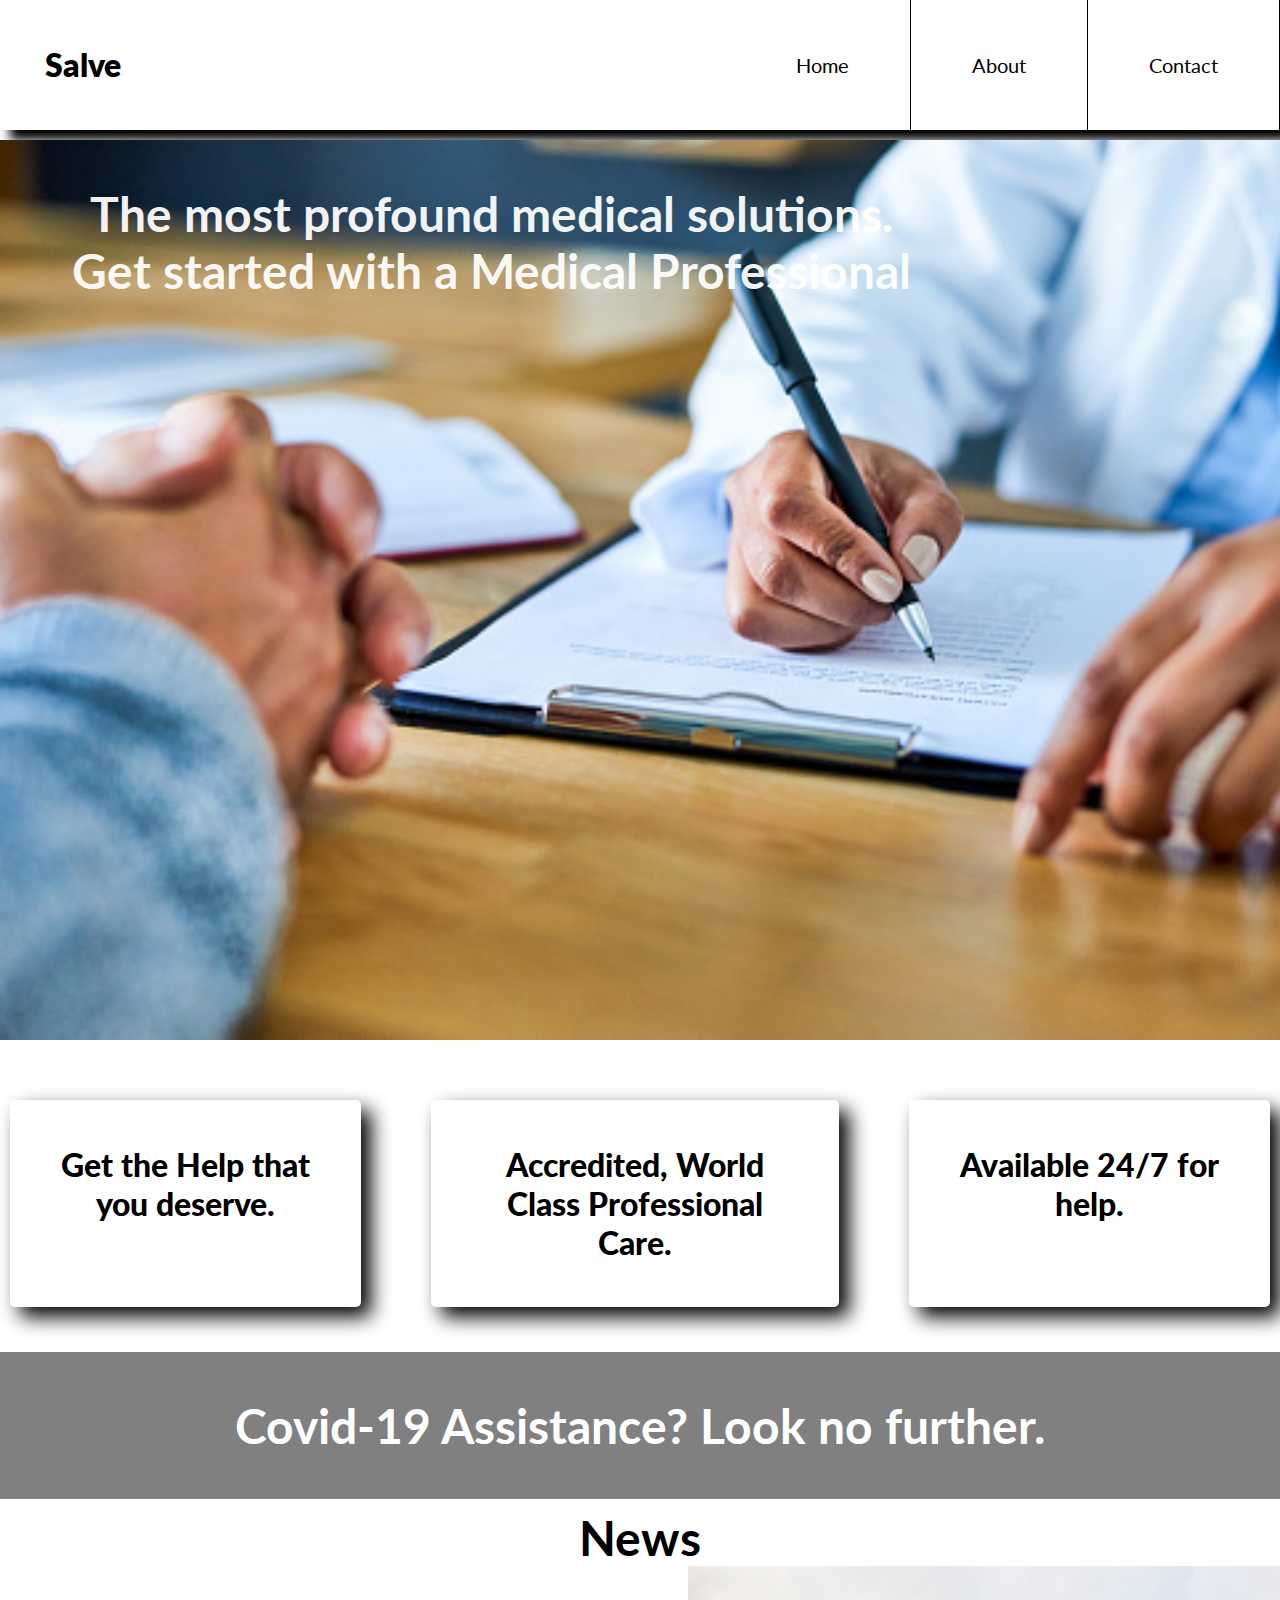
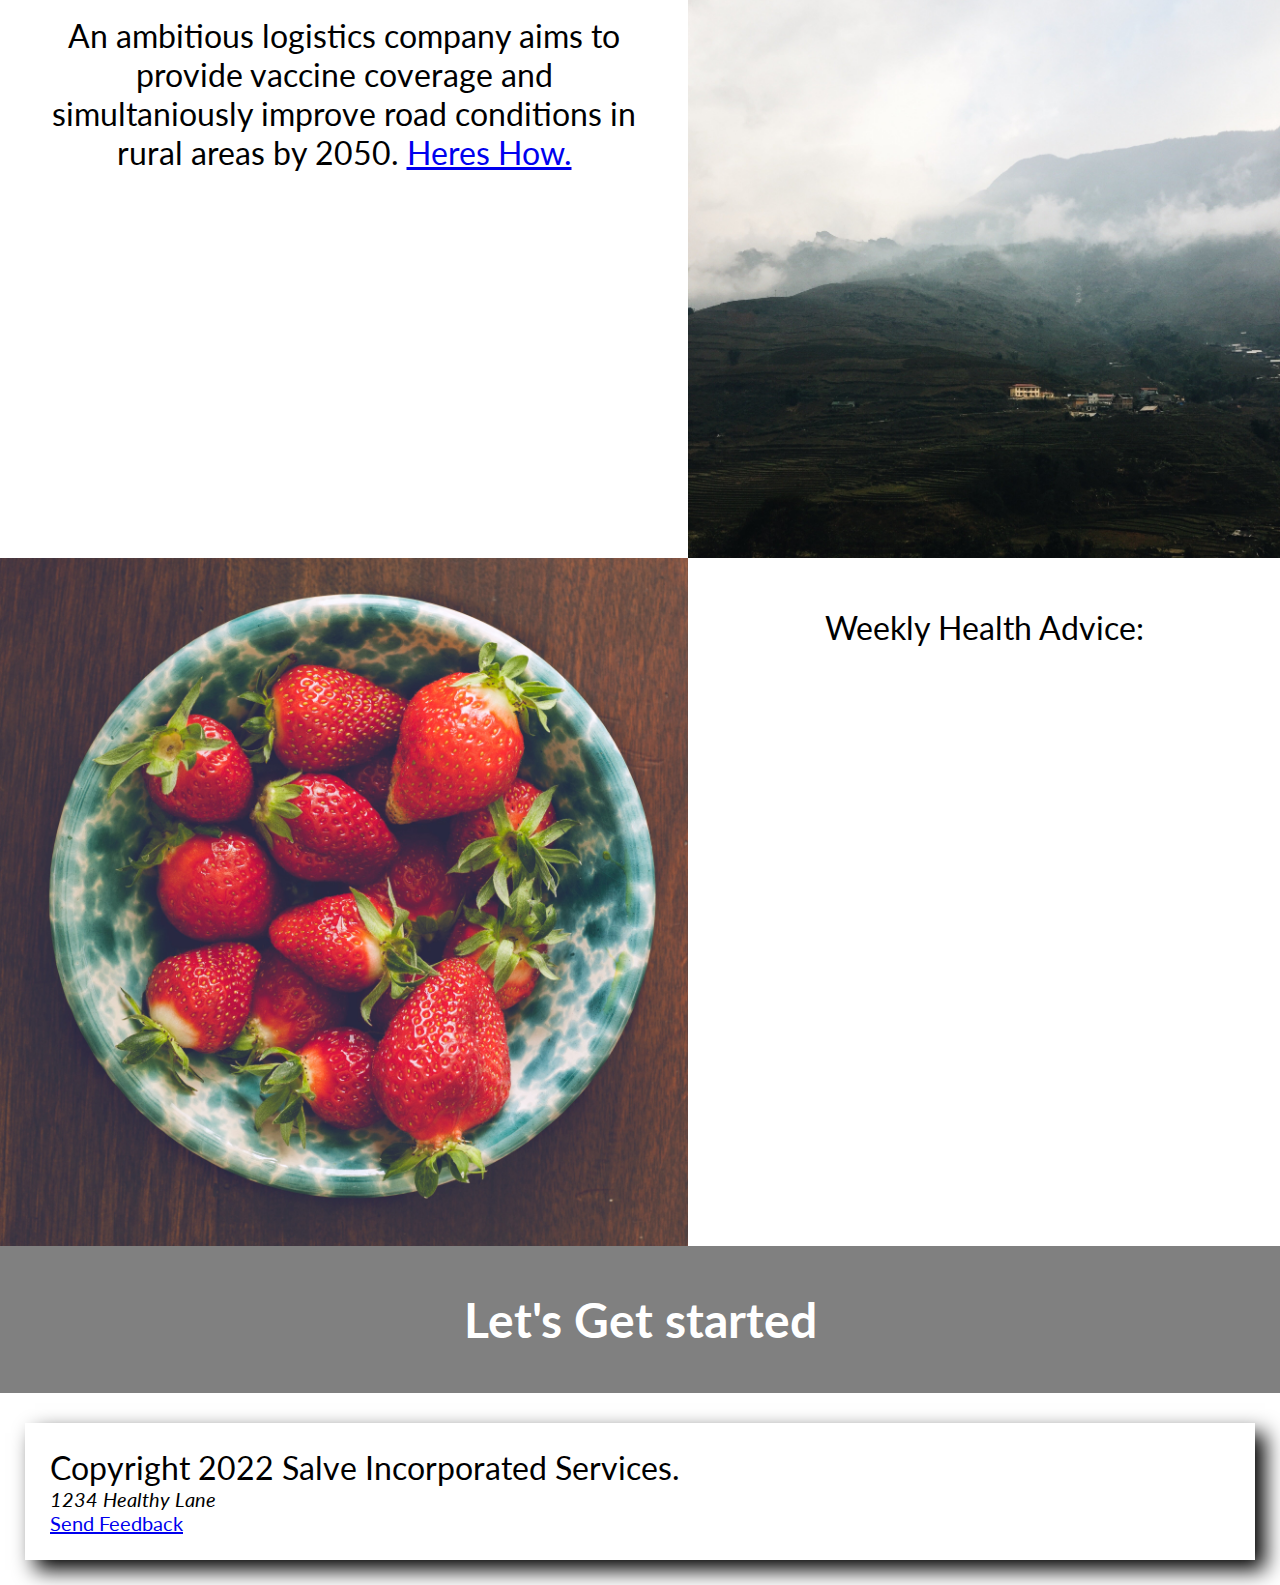
<file: InSynq Webpage/html/index.html>
<!DOCTYPE html>

<html>

<head>
<!--Stylesheets-->
<link rel="stylesheet" type="text/css" href="../css/style.css"/>
<link rel="stylesheet" type="text/css" href="../css/header.css"/>

<!--Fonts -->

<link rel="preconnect" href="https://fonts.googleapis.com">
<link rel="preconnect" href="https://fonts.gstatic.com" crossorigin>
<link href="https://fonts.googleapis.com/css2?family=Lato:wght@300&display=swap" rel="stylesheet">

<title>Salve Solutions | Homepage</title>

<!--metadata-->
<meta charset="UTF-8">
<meta name="viewport" content="width=device-width, initial-scale=1.0">
</head>

<!-- Navbar --> 
<header>
    <ul>
        <li><a href="contact.html">Contact</a></li>
        <li><a href="about.html">About</a></li>
        <li><a href="index.html">Home</a></li>
        <li id="logo">Salve</li>
    </ul>
</header>

<!-- Separated the main into boxes, ids if specificity needed-->
<main>
    <div class="box" id="main">
        <h2>The most profound medical solutions. Get started with a <a>Medical Professional</a></h2>
    </div>

    <div class="entries_box">
        <div class="entry">
            <p>Get the Help that you deserve.</p>
        </div>
        <div class="entry">
            <p>Accredited, World Class Professional Care.</p>
        </div>
    
        <div class="entry">
            <p>Available 24/7 for help.</p>
        </div>
    </div>

    <div class="box" id="nextmain">
        <h2>Covid-19 Assistance? Look no further.</h2>
    </div>
    <!--News-->
    <h2>News</h2>
    <div class="box" id="news">


        <div class="news_entry">
            <p>An ambitious logistics company aims to provide vaccine coverage and simultaniously improve road conditions in rural areas by 2050. <a href="https://globalvaccilink.netlify.app/">Heres How.</a></p>
        </div>

        <div id="news_image">
            <img src="../images/rural-area.jpg" alt="rural area">
        </div>

        <div id="news_image2">
            <img src="../images/strawberrybowl.jpg" alt="strawberry bowl">
        </div>

        <div class="news_entry">
            <p>Weekly Health Advice: </p>
        </div>

    </div>

    <!--another section-->
    <div class="box" id="lastmain">
        <h2>Let's Get started</h2>
    </div>

</main>

<!-- Footer-->
<footer>
    <p>Copyright 2022 Salve Incorporated Services.</p>
    <address>1234 Healthy Lane</address>
    <a href="mailto: cyrtkamga7@gmail.com">Send Feedback</a>

</footer>
</html>
</file>
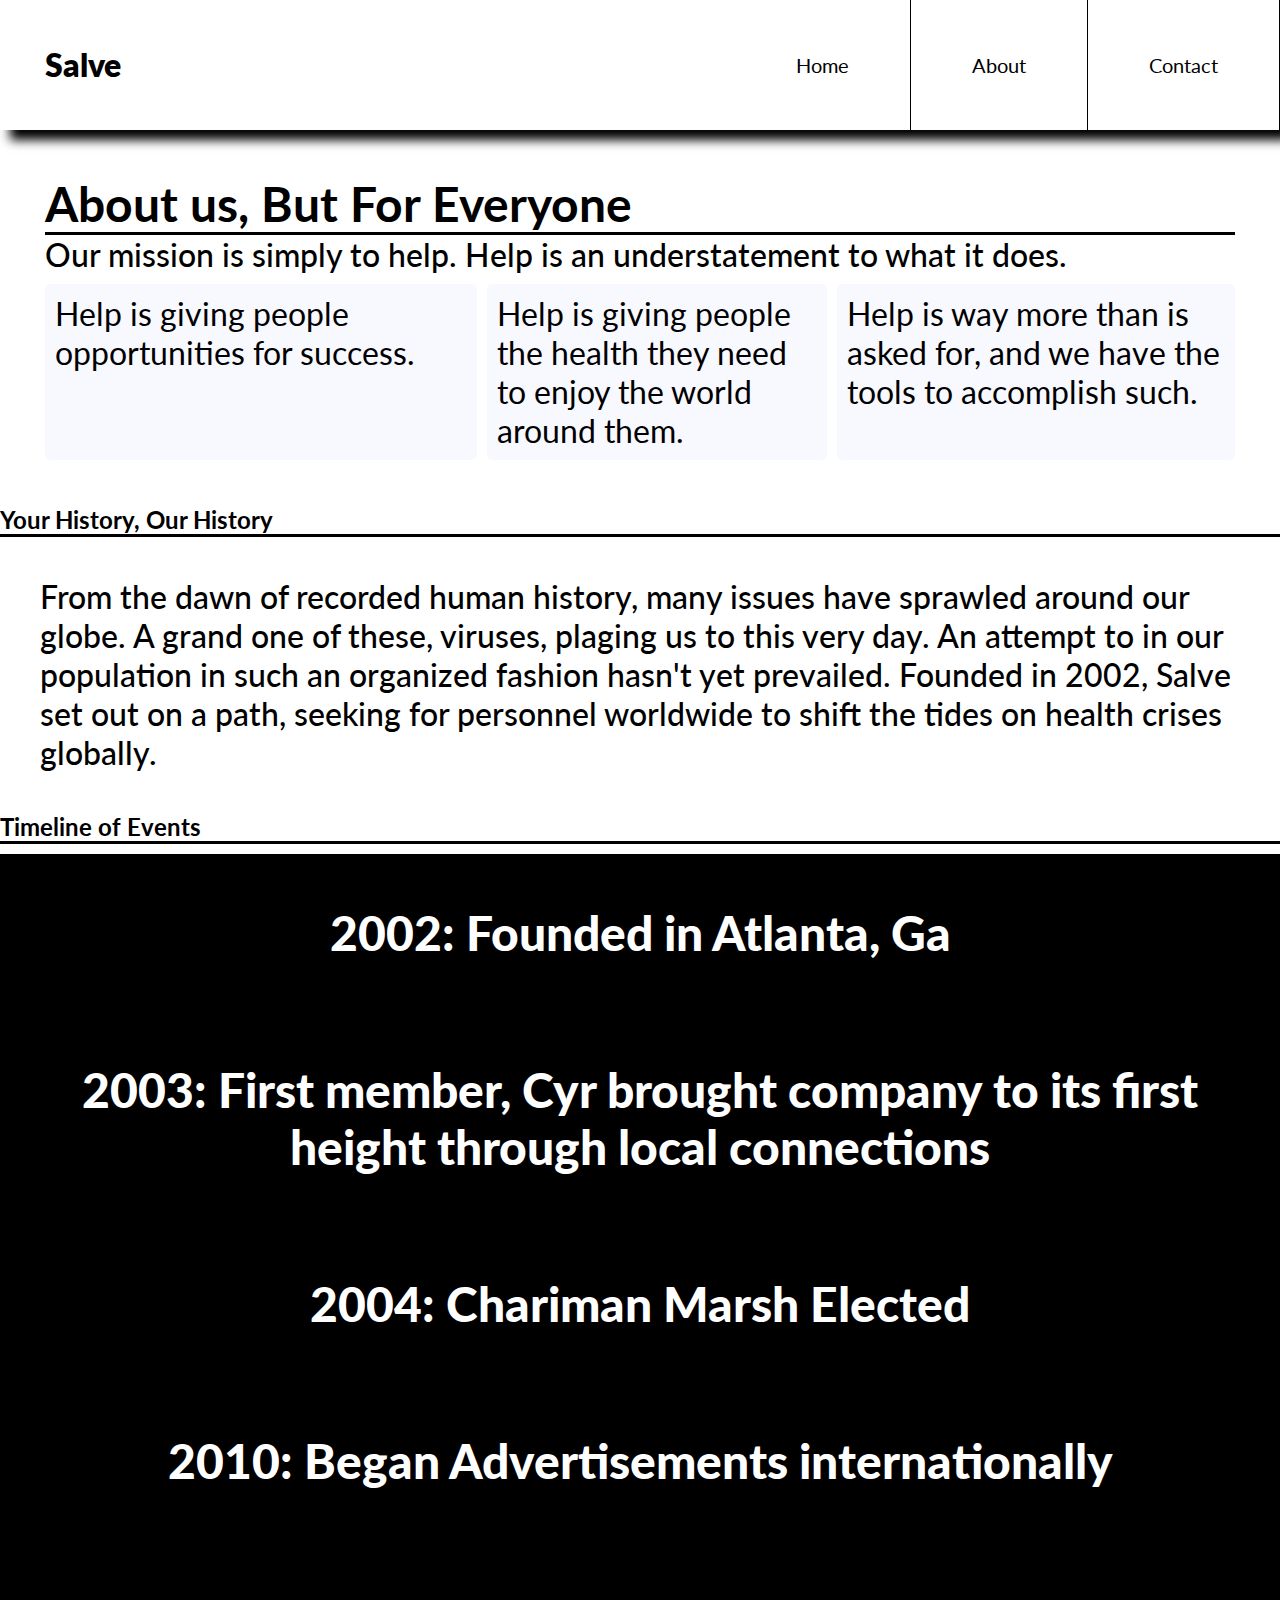
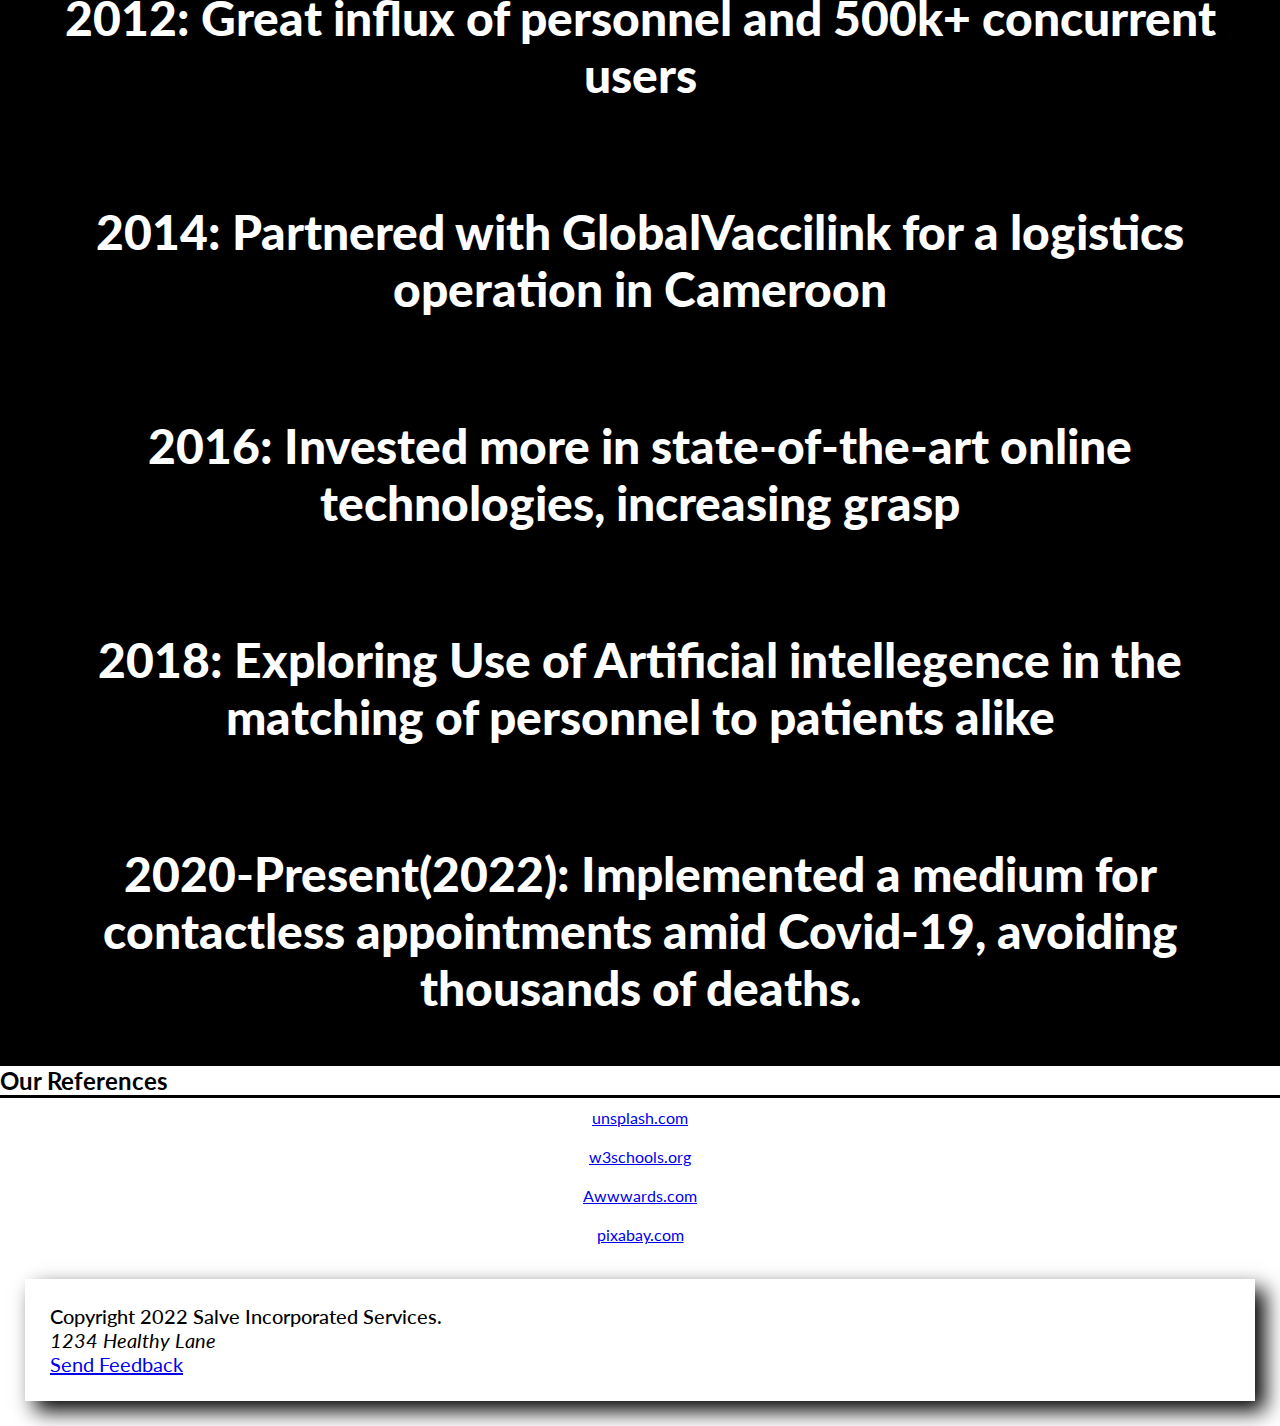
<file: InSynq Webpage/html/about.html>
<!DOCTYPE html>

<html>

<head>
<!--Stylesheets-->

<link rel="stylesheet" type="text/css" href="../css/header.css"/>
<link rel="stylesheet" type="text/css" href="../css/about.css"/>

<!--Fonts -->

<link rel="preconnect" href="https://fonts.googleapis.com">
<link rel="preconnect" href="https://fonts.gstatic.com" crossorigin>
<link href="https://fonts.googleapis.com/css2?family=Lato:wght@300&display=swap" rel="stylesheet">

<title>Salve solutions | About</title>

<!--metadata-->
<meta charset="UTF-8">
<meta name="viewport" content="width=device-width, initial-scale=1.0">
</head>

<body>
<!-- Navbar --> 
<header>
    <ul>
        <li><a href="contact.html">Contact</a></li>
        <li><a href="about.html">About</a></li>
        <li><a href="index.html">Home</a></li>
        <li id="logo">Salve</li>
    </ul>
</header>

<!--Mission/Introduction-->
<div class="intro">
    <div class="intro-entry-head">
        <h2>About us, But For Everyone</h2>
        <p>Our mission is simply to help. Help is an understatement to what it does.</p>
    </div>

    <div class="intro-entry"> Help is giving people opportunities for success.</div>
    <div class="intro-entry">Help is giving people the health they need to enjoy the world around them.</div>
    <div class="intro-entry">Help is way more than is asked for, and we have the tools to accomplish such.</div>
</div>

<!--Our History-->
<h2>Your History, Our History</h2>
<div class="history">
    <p>From the dawn of recorded human history, many issues have sprawled around our globe. A grand one of these, viruses, plaging us to this very day. An attempt to  in our population in such an organized fashion hasn't yet prevailed. Founded in 2002, Salve set out on a path, seeking for personnel worldwide to shift the tides on health crises globally.</p>
</div>

<!--Timeline-->
<h2 id="to-e">Timeline of Events</h2>

<div class="timeline">2002: Founded in Atlanta, Ga</div>
<div class="timeline">2003: First member, Cyr brought company to its first height through local connections</div>
<div class="timeline">2004: Chariman Marsh Elected</div>
<div class="timeline">2010: Began Advertisements internationally</div>
<div class="timeline">2012: Great influx of personnel and 500k+ concurrent users</div>
<div class="timeline">2014: Partnered with GlobalVaccilink for a logistics operation in Cameroon</div>
<div class="timeline">2016: Invested more in state-of-the-art online technologies, increasing grasp</div>
<div class="timeline">2018: Exploring Use of Artificial intellegence in the matching of personnel to patients alike</div>
<div class="timeline">2020-Present(2022): Implemented a medium for contactless appointments amid Covid-19, avoiding thousands of deaths.</div>
<!--References-->
<div class="references">
    <h2>Our References</h2>
    <div class="ref-container">
        <div class="ref-entry"><a href="https://unsplash.com/" href>unsplash.com</a></div>
        <div class="ref-entry"><a href="https://www.w3schools.com/css/default.asp">w3schools.org</a></div>
        <div class="ref-entry"><a href="https://www.awwwards.com/" href>Awwwards.com</a></div>
        <div class="ref-entry"><a href="https://pixabay.com/vectors/cranium-head-human-people-persons-2028555/">pixabay.com</a></div>
    </div>
</div>

<footer>
    <p>Copyright 2022 Salve Incorporated Services.</p>
    <address>1234 Healthy Lane</address>
    <a href="mailto: cyrtkamga7@gmail.com">Send Feedback</a>
</footer>
</body>

</html>
</file>
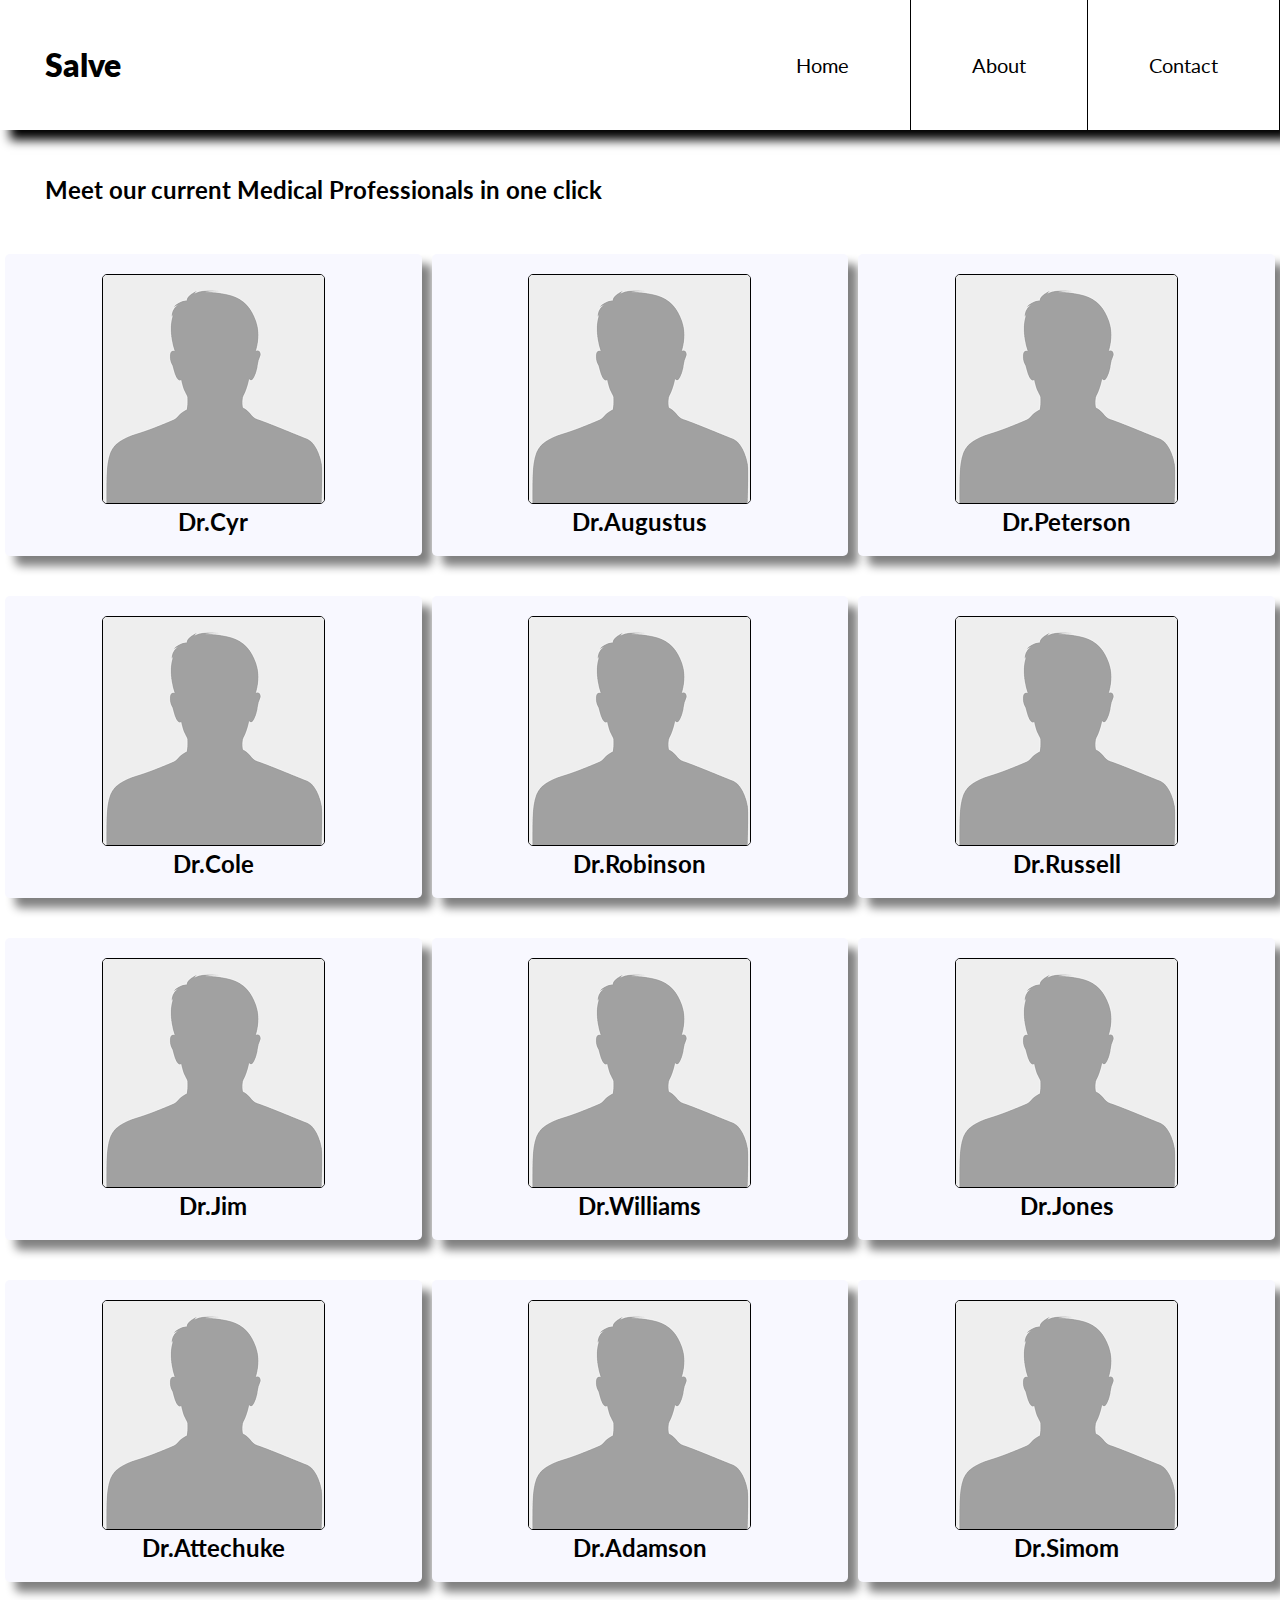
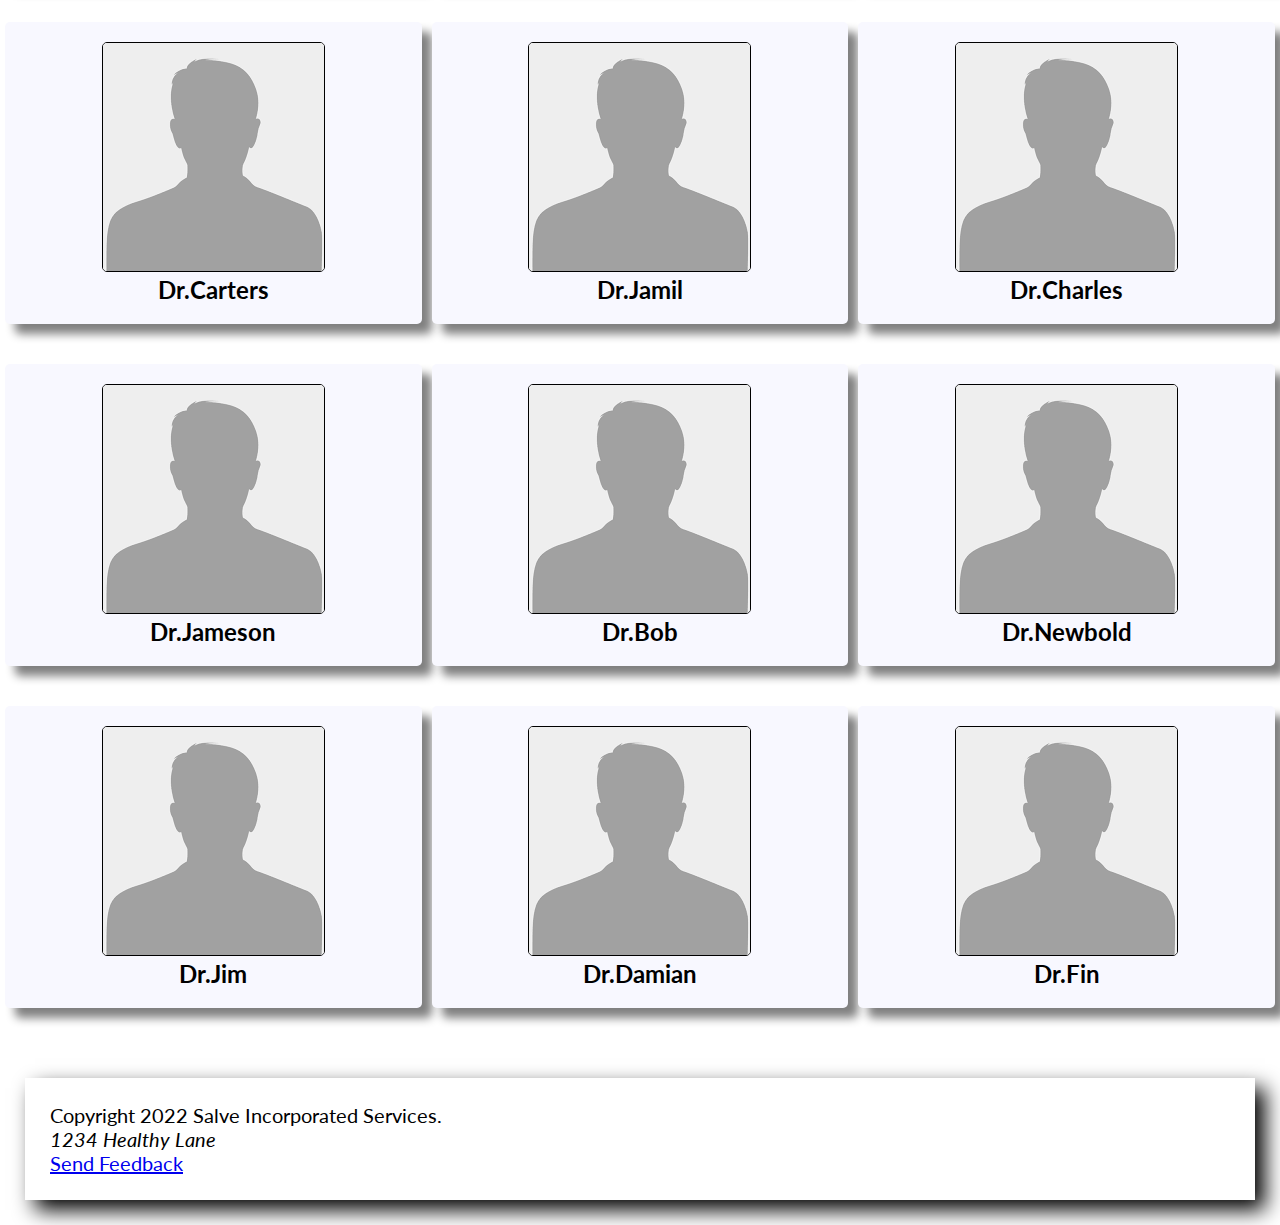
<file: InSynq Webpage/html/contact.html>
<!DOCTYPE html>

<html>

<head>
<!--Stylesheets-->

<link rel="stylesheet" type="text/css" href="../css/header.css"/>
<link rel="stylesheet" type="text/css" href="../css/contact.css"/>

<!--Fonts-->

<link rel="preconnect" href="https://fonts.googleapis.com">
<link rel="preconnect" href="https://fonts.gstatic.com" crossorigin>
<link href="https://fonts.googleapis.com/css2?family=Lato:wght@300&display=swap" rel="stylesheet">

<title>Salve solutions | Contact</title>

<!--metadata-->
<meta charset="UTF-8">
<meta name="viewport" content="width=device-width, initial-scale=1.0">
</head>

<body>
<!-- Navbar --> 
<header>
    <ul>
        <li><a href="contact.html">Contact</a></li>
        <li><a href="about.html">About</a></li>
        <li><a href="index.html">Home</a></li>
        <li id="logo">Salve</li>
    </ul>
</header>
<main>

    <div class="main-banner"><h2>Meet our current Medical Professionals in one click</h2></div>

    <div class="grid-container">
        <div class="grid-entry">
            <div class="bio"><img src="../images/unknown-person.png"><h2>Dr.Cyr</h2></div>
        </div>
        <div class="grid-entry">
            <div class="bio"><img src="../images/unknown-person.png"><h2>Dr.Augustus</h2></div>
        </div>
        <div class="grid-entry">
            <div class="bio"><img src="../images/unknown-person.png"><h2>Dr.Peterson</h2></div>
        </div>
        <div class="grid-entry">
            <div class="bio"><img src="../images/unknown-person.png"><h2>Dr.Cole</h2></div>
        </div>
        <div class="grid-entry">
            <div class="bio"><img src="../images/unknown-person.png"><h2>Dr.Robinson</h2></div>
        </div>
        <div class="grid-entry">
            <div class="bio"><img src="../images/unknown-person.png"><h2>Dr.Russell</h2></div>
        </div>
        <div class="grid-entry">
            <div class="bio"><img src="../images/unknown-person.png"><h2>Dr.Jim</h2></div>
        </div>
        <div class="grid-entry">
            <div class="bio"><img src="../images/unknown-person.png"><h2>Dr.Williams</h2></div>
        </div>
        <div class="grid-entry">
            <div class="bio"><img src="../images/unknown-person.png"><h2>Dr.Jones</h2></div>
        </div>
        <div class="grid-entry">
            <div class="bio"><img src="../images/unknown-person.png"><h2>Dr.Attechuke</h2></div>
        </div>
        <div class="grid-entry">
            <div class="bio"><img src="../images/unknown-person.png"><h2>Dr.Adamson</h2></div>
        </div>
        <div class="grid-entry">
            <div class="bio"><img src="../images/unknown-person.png"><h2>Dr.Simom</h2></div>
        </div>
        <div class="grid-entry">
            <div class="bio"><img src="../images/unknown-person.png"><h2>Dr.Carters</h2></div>
        </div>
        <div class="grid-entry">
            <div class="bio"><img src="../images/unknown-person.png"><h2>Dr.Jamil</h2></div>
        </div>
        <div class="grid-entry">
            <div class="bio"><img src="../images/unknown-person.png"><h2>Dr.Charles</h2></div>
        </div>
        <div class="grid-entry">
            <div class="bio"><img src="../images/unknown-person.png"><h2>Dr.Jameson</h2></div>
        </div>
        <div class="grid-entry">
            <div class="bio"><img src="../images/unknown-person.png"><h2>Dr.Bob</h2></div>
        </div>
        <div class="grid-entry">
            <div class="bio"><img src="../images/unknown-person.png"><h2>Dr.Newbold</h2></div>
        </div>
        <div class="grid-entry">
            <div class="bio"><img src="../images/unknown-person.png"><h2>Dr.Jim</h2></div>
        </div>
        <div class="grid-entry">
            <div class="bio"><img src="../images/unknown-person.png"><h2>Dr.Damian</h2></div>
        </div>
        <div class="grid-entry">
            <div class="bio"><img src="../images/unknown-person.png"><h2>Dr.Fin</h2></div>
        </div>
    </div>
</main>

<footer>
    <p>Copyright 2022 Salve Incorporated Services.</p>
    <address>1234 Healthy Lane</address>
    <a href="mailto: cyrtkamga7@gmail.com">Send Feedback</a>

</footer>


</body>
</html>
</file>
<file: InSynq Webpage/css/style.css>
:root{
    font-size: 16px;
    font-family: 'Lato', sans-serif ;
}
*{
    margin: 0;
    padding: 0;
}



/* Box sections*/

.box{
    box-sizing: border-box;
    padding: 45px;
    
    font-size: 1.5rem;

}

#main{
    margin:10px 0 60px 0;
    height: 100vh;
    background-image: url("../images/business-hands-on-table.jpg");
    background-repeat: no-repeat;
    background-size: cover;
    color: rgba(255, 255, 255, 0.938);
    
}

#main h2{
    position: relative;
    width: 75%;
    font-size: 3rem;
}

.entries_box{
    display:grid;
    grid-gap: 50px 50px;
    grid-template-columns: auto auto auto;
    padding-bottom: 45px;
    
    
}

.entry{
    text-align: center;
    margin: 0px 10px 0px 10px;
    padding:45px;
    box-shadow: #000000 10px 10px 20px;
    font-weight: 1000;
    border-radius: 5px;

}
h2{
    text-align: center;
    font-size: 3rem;
}
p{
    font-size: 2rem;
}
#news{
    display:grid;
    grid-gap: 0px 0px;
    grid-template-columns: auto auto;
    
    padding:0;

}

.news_entry{
    float: left;
    background-color: white;
    padding:50px 50px;
    text-align: center;
}

img{
    width: 100%;
    height: auto;
    display: block;
}


#nextmain{
    color:white;
    background-color: grey;
    background-size: cover;
    border-bottom:10px solid white;
    font-weight: 1000;
}

#lastmain{
    
    color:white;
    background-color: grey;
   border-bottom: 5px solid white ;
}

footer{
    color: black;
    font-size: 1.25rem;
    background-color: #ffffff;
    margin: 25px;
    padding: 25px;
    box-shadow: black 10px 10px 20px;
}
/*sizing options*/
@media  screen and (max-width: 700px){
    .entries_box{
        display:grid;
        grid-gap: 50px 50px;
        grid-template-columns: auto;
        padding-bottom: 45px;
        
        
    }

    .entry{
        width: 100%;
        float: left;
    }

    #news{
        display:grid;
        grid-template-columns: auto;
        padding:0;
    
    }

    .news_entry{
        float: left;
        background-color: white;
        padding:50px 50px;
        text-align: center;
    }
    
    img{
        width: 100%;
        height: auto;
        display: block;
    }
    
    
    

}
</file>
<file: InSynq Webpage/css/header.css>
/* header information*/
:root{
    font-size: 16px;
    font-family: 'Lato', sans-serif ;
}
*{
    margin: 0;
    padding: 0;
}
header{
    z-index: 5;
}
ul{
    list-style-type: none;
    overflow: hidden;
    box-shadow: black 10px 10px 10px;


}

li{
    float: right;
    padding: 45px;
    box-sizing:border-box;
    font-size: 1.25rem;
    border-right: 1px solid black;
   
  
}

li a{
    text-decoration: none;
    color: black;
    display: block;
    padding:8px 16px;
}


li:hover{
    background-color: rgba(190, 190, 190, 0.24);
}


#logo{
    float: left;
    border-right: white;
    font-size: 2rem;
    font-weight:800;
}
#logo:hover{
    background-color:white;
}

@media  screen and (max-width: 700px){

    ul{
        text-align: center;
        
    }

    li{
        float: none;
        text-align: center;
        width:100%;
    }

    #logo{
        font-size: 2rem;
        font-weight:800;
        padding: 30px;
        border-right: 1px solid black;
        border-radius: 5px;
        border-bottom: 1px solid black;
        
    }
    

}
</file>
<file: InSynq Webpage/css/about.css>
.intro{
    padding:45px;
    display: grid;
    grid-template-columns: auto auto auto;
    grid-gap:10px;
    font-size: 2rem;
}

.intro-entry-head{
    grid-column:1/4;
}
.intro-entry{
    padding:10px;
    background-color: ghostwhite;
    border-radius: 5px;
}

.history{
    padding:40px;
    font-size:2rem;
    
}
.timeline{
    padding:50px;
    font-size: 3rem;
    font-weight: 1000;
    color: white;
    background-color: black;
    text-align: center;
    
}

#to-e{
    margin: 0px 0px 10px 0px;
    
}

h2{
    border-bottom: 3px solid black;
    border-width: 50%;
    
}
p{
    font-weight: 500;
}

.ref-container{
    text-align: center;
}

.ref-entry{
    padding: 10px;
}
footer{
    color: black;
    font-size: 1.25rem;
    background-color: #ffffff;
    margin: 25px;
    padding: 25px;
    box-shadow: black 10px 10px 20px;
}
</file>
<file: InSynq Webpage/css/contact.css>
.main-banner{
    padding: 45px;
}

.grid-container{
    display: grid;
    grid-template-columns: auto auto auto;
    column-gap: 10px;
    padding:5px;
}
.grid-entry{
    background-color: ghostwhite;
    text-align: center;
    padding:20px;
    margin-bottom: 40px;
    border-radius: 5px;
    box-shadow: 10px 10px 10px grey;
}

img{
    border: 1px solid black;
    border-radius: 5px;
    max-width:100%;
}

footer{
    color: black;
    font-size: 1.25rem;
    background-color: #ffffff;
    margin: 25px;
    padding: 25px;
    box-shadow: black 10px 10px 20px;
}

@media  screen and (max-width: 700px){
    .grid-container{
        grid-template-columns: auto;

    }
}
</file>
